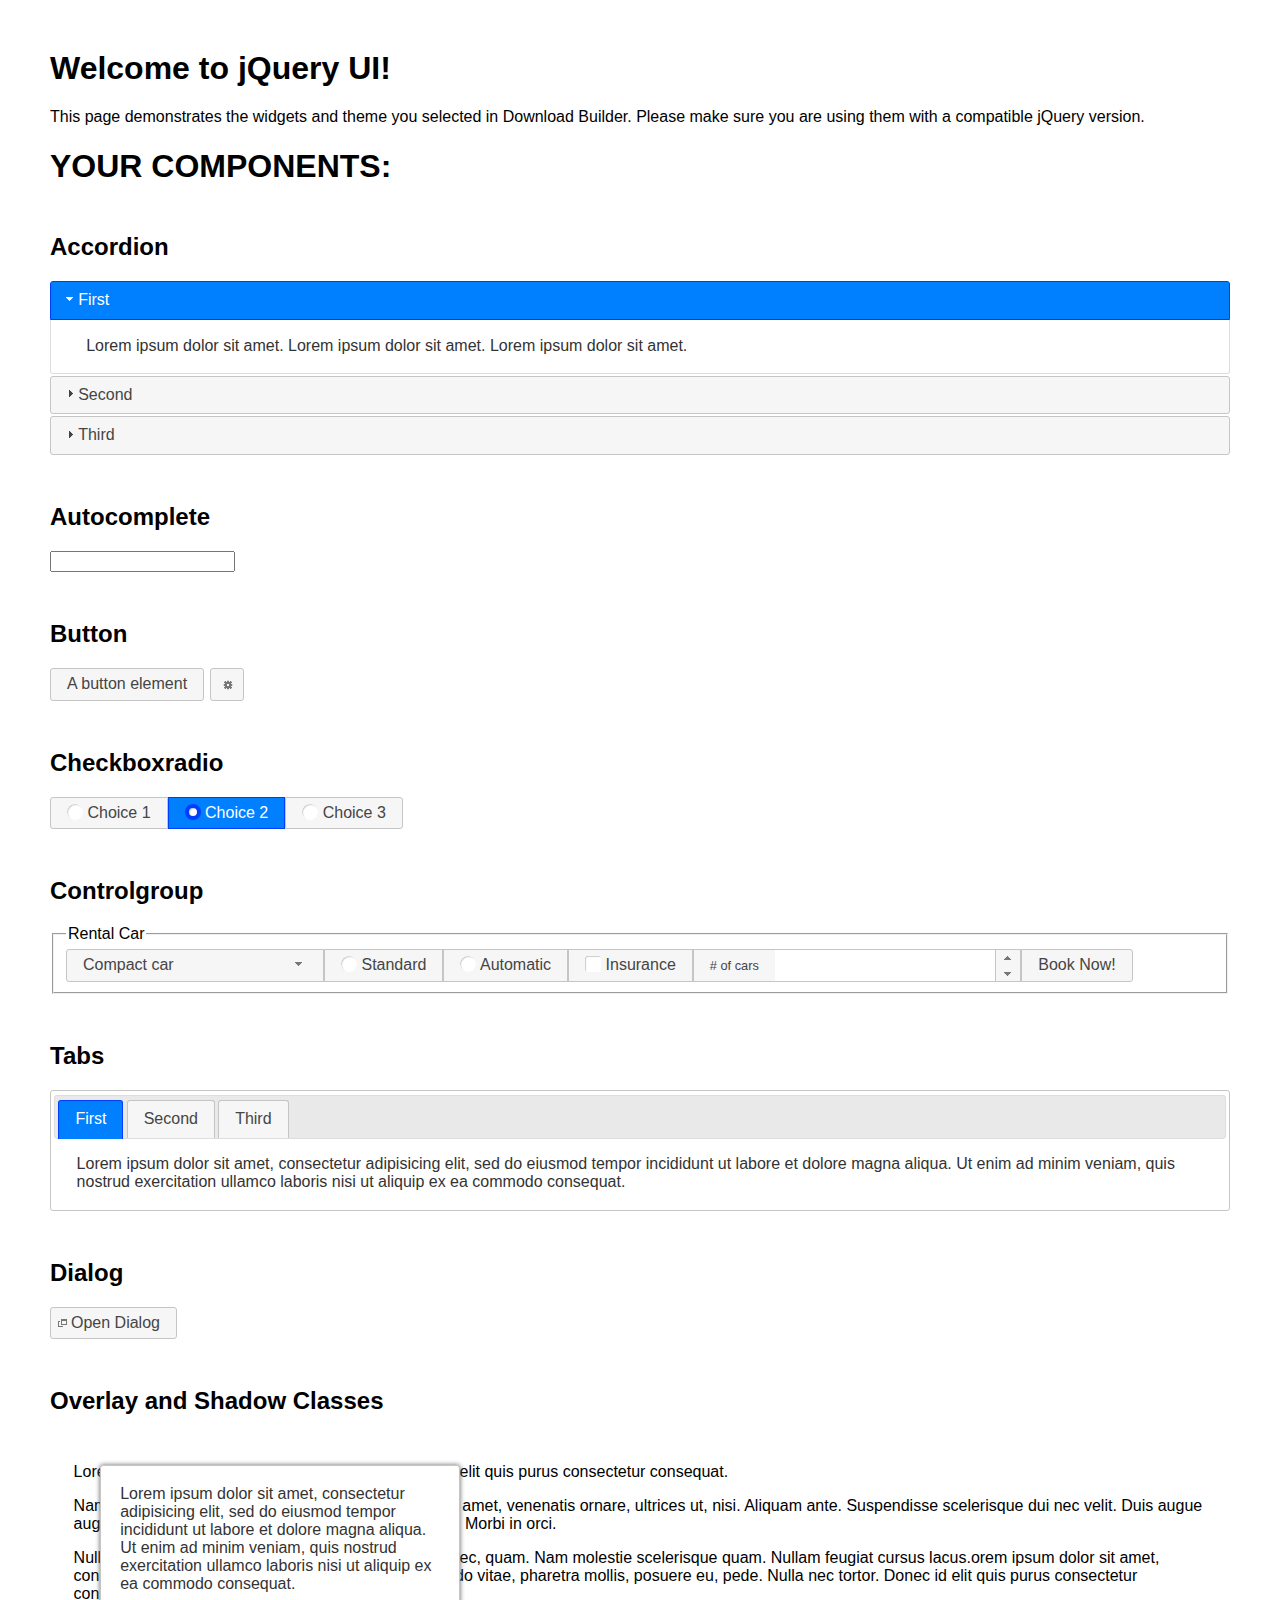
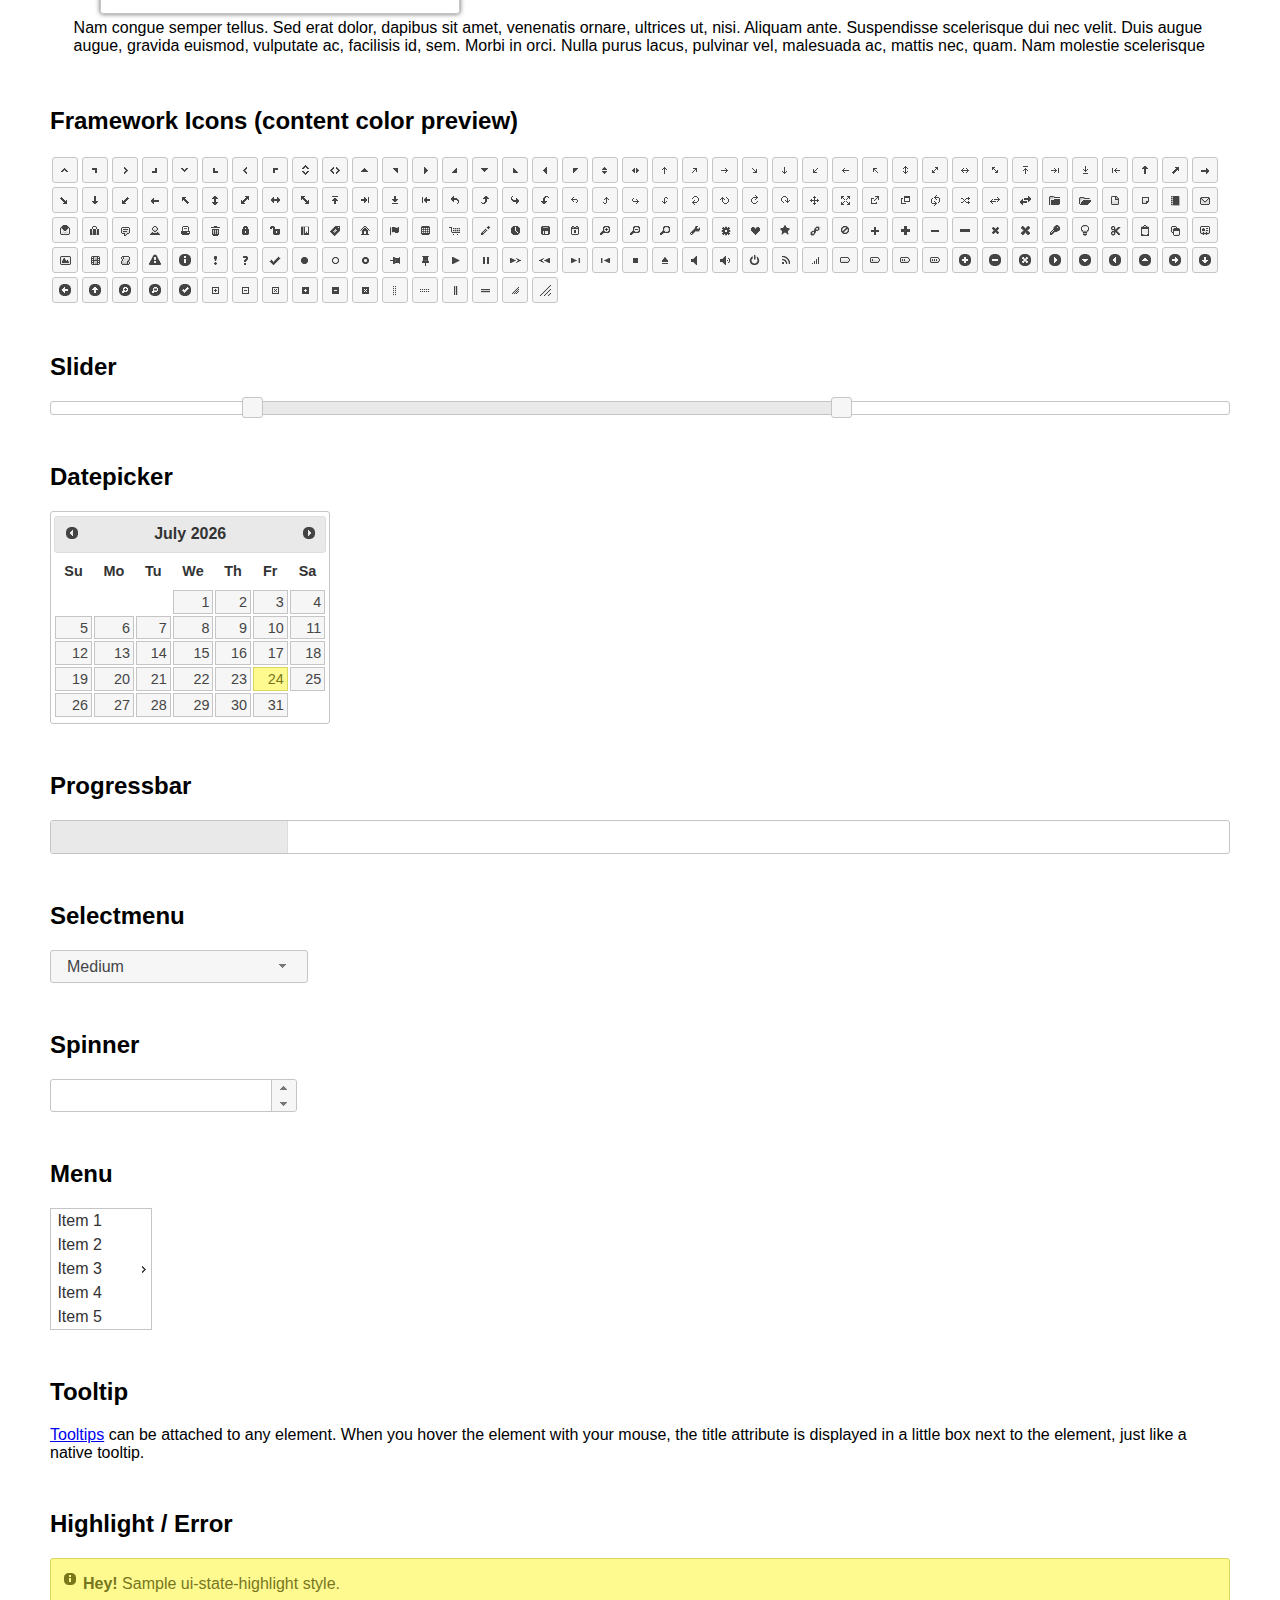
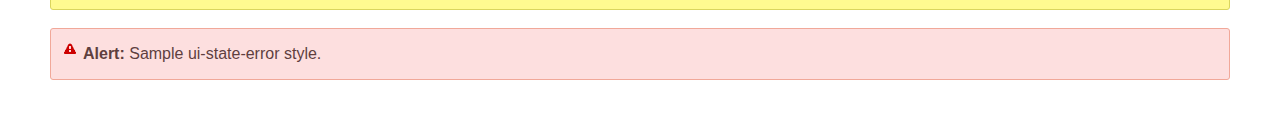
<file: jquery-ui-1.12.1/index.html>
<!doctype html>
<html lang="us">
<head>
	<meta charset="utf-8">
	<title>jQuery UI Example Page</title>
	<link href="jquery-ui.css" rel="stylesheet">
	<style>
	body{
		font-family: "Trebuchet MS", sans-serif;
		margin: 50px;
	}
	.demoHeaders {
		margin-top: 2em;
	}
	#dialog-link {
		padding: .4em 1em .4em 20px;
		text-decoration: none;
		position: relative;
	}
	#dialog-link span.ui-icon {
		margin: 0 5px 0 0;
		position: absolute;
		left: .2em;
		top: 50%;
		margin-top: -8px;
	}
	#icons {
		margin: 0;
		padding: 0;
	}
	#icons li {
		margin: 2px;
		position: relative;
		padding: 4px 0;
		cursor: pointer;
		float: left;
		list-style: none;
	}
	#icons span.ui-icon {
		float: left;
		margin: 0 4px;
	}
	.fakewindowcontain .ui-widget-overlay {
		position: absolute;
	}
	select {
		width: 200px;
	}
	</style>
</head>
<body>

<h1>Welcome to jQuery UI!</h1>

<div class="ui-widget">
	<p>This page demonstrates the widgets and theme you selected in Download Builder. Please make sure you are using them with a compatible jQuery version.</p>
</div>

<h1>YOUR COMPONENTS:</h1>


<!-- Accordion -->
<h2 class="demoHeaders">Accordion</h2>
<div id="accordion">
	<h3>First</h3>
	<div>Lorem ipsum dolor sit amet. Lorem ipsum dolor sit amet. Lorem ipsum dolor sit amet.</div>
	<h3>Second</h3>
	<div>Phasellus mattis tincidunt nibh.</div>
	<h3>Third</h3>
	<div>Nam dui erat, auctor a, dignissim quis.</div>
</div>



<!-- Autocomplete -->
<h2 class="demoHeaders">Autocomplete</h2>
<div>
	<input id="autocomplete" title="type &quot;a&quot;">
</div>



<!-- Button -->
<h2 class="demoHeaders">Button</h2>
<button id="button">A button element</button>
<button id="button-icon">An icon-only button</button>



<!-- Checkboxradio -->
<h2 class="demoHeaders">Checkboxradio</h2>
<form style="margin-top: 1em;">
	<div id="radioset">
		<input type="radio" id="radio1" name="radio"><label for="radio1">Choice 1</label>
		<input type="radio" id="radio2" name="radio" checked="checked"><label for="radio2">Choice 2</label>
		<input type="radio" id="radio3" name="radio"><label for="radio3">Choice 3</label>
	</div>
</form>



<!-- Controlgroup -->
<h2 class="demoHeaders">Controlgroup</h2>
<fieldset>
	<legend>Rental Car</legend>
	<div id="controlgroup">
		<select id="car-type">
			<option>Compact car</option>
			<option>Midsize car</option>
			<option>Full size car</option>
			<option>SUV</option>
			<option>Luxury</option>
			<option>Truck</option>
			<option>Van</option>
		</select>
		<label for="transmission-standard">Standard</label>
		<input type="radio" name="transmission" id="transmission-standard">
		<label for="transmission-automatic">Automatic</label>
		<input type="radio" name="transmission" id="transmission-automatic">
		<label for="insurance">Insurance</label>
		<input type="checkbox" name="insurance" id="insurance">
		<label for="horizontal-spinner" class="ui-controlgroup-label"># of cars</label>
		<input id="horizontal-spinner" class="ui-spinner-input">
		<button>Book Now!</button>
	</div>
</fieldset>



<!-- Tabs -->
<h2 class="demoHeaders">Tabs</h2>
<div id="tabs">
	<ul>
		<li><a href="#tabs-1">First</a></li>
		<li><a href="#tabs-2">Second</a></li>
		<li><a href="#tabs-3">Third</a></li>
	</ul>
	<div id="tabs-1">Lorem ipsum dolor sit amet, consectetur adipisicing elit, sed do eiusmod tempor incididunt ut labore et dolore magna aliqua. Ut enim ad minim veniam, quis nostrud exercitation ullamco laboris nisi ut aliquip ex ea commodo consequat.</div>
	<div id="tabs-2">Phasellus mattis tincidunt nibh. Cras orci urna, blandit id, pretium vel, aliquet ornare, felis. Maecenas scelerisque sem non nisl. Fusce sed lorem in enim dictum bibendum.</div>
	<div id="tabs-3">Nam dui erat, auctor a, dignissim quis, sollicitudin eu, felis. Pellentesque nisi urna, interdum eget, sagittis et, consequat vestibulum, lacus. Mauris porttitor ullamcorper augue.</div>
</div>



<h2 class="demoHeaders">Dialog</h2>
<p>
	<button id="dialog-link" class="ui-button ui-corner-all ui-widget">
		<span class="ui-icon ui-icon-newwin"></span>Open Dialog
	</button>
</p>

<h2 class="demoHeaders">Overlay and Shadow Classes</h2>
<div style="position: relative; width: 96%; height: 200px; padding:1% 2%; overflow:hidden;" class="fakewindowcontain">
	<p>Lorem ipsum dolor sit amet,  Nulla nec tortor. Donec id elit quis purus consectetur consequat. </p><p>Nam congue semper tellus. Sed erat dolor, dapibus sit amet, venenatis ornare, ultrices ut, nisi. Aliquam ante. Suspendisse scelerisque dui nec velit. Duis augue augue, gravida euismod, vulputate ac, facilisis id, sem. Morbi in orci. </p><p>Nulla purus lacus, pulvinar vel, malesuada ac, mattis nec, quam. Nam molestie scelerisque quam. Nullam feugiat cursus lacus.orem ipsum dolor sit amet, consectetur adipiscing elit. Donec libero risus, commodo vitae, pharetra mollis, posuere eu, pede. Nulla nec tortor. Donec id elit quis purus consectetur consequat. </p><p>Nam congue semper tellus. Sed erat dolor, dapibus sit amet, venenatis ornare, ultrices ut, nisi. Aliquam ante. Suspendisse scelerisque dui nec velit. Duis augue augue, gravida euismod, vulputate ac, facilisis id, sem. Morbi in orci. Nulla purus lacus, pulvinar vel, malesuada ac, mattis nec, quam. Nam molestie scelerisque quam. </p><p>Nullam feugiat cursus lacus.orem ipsum dolor sit amet, consectetur adipiscing elit. Donec libero risus, commodo vitae, pharetra mollis, posuere eu, pede. Nulla nec tortor. Donec id elit quis purus consectetur consequat. Nam congue semper tellus. Sed erat dolor, dapibus sit amet, venenatis ornare, ultrices ut, nisi. Aliquam ante. </p><p>Suspendisse scelerisque dui nec velit. Duis augue augue, gravida euismod, vulputate ac, facilisis id, sem. Morbi in orci. Nulla purus lacus, pulvinar vel, malesuada ac, mattis nec, quam. Nam molestie scelerisque quam. Nullam feugiat cursus lacus.orem ipsum dolor sit amet, consectetur adipiscing elit. Donec libero risus, commodo vitae, pharetra mollis, posuere eu, pede. Nulla nec tortor. Donec id elit quis purus consectetur consequat. Nam congue semper tellus. Sed erat dolor, dapibus sit amet, venenatis ornare, ultrices ut, nisi. </p>

	<!-- ui-dialog -->
	<div class="ui-widget-overlay ui-front"></div>
	<div style="position: absolute; width: 320px; left: 50px; top: 30px; padding: 1.2em" class="ui-widget ui-front ui-widget-content ui-corner-all ui-widget-shadow">
		Lorem ipsum dolor sit amet, consectetur adipisicing elit, sed do eiusmod tempor incididunt ut labore et dolore magna aliqua. Ut enim ad minim veniam, quis nostrud exercitation ullamco laboris nisi ut aliquip ex ea commodo consequat.
	</div>

</div>

<!-- ui-dialog -->
<div id="dialog" title="Dialog Title">
	<p>Lorem ipsum dolor sit amet, consectetur adipisicing elit, sed do eiusmod tempor incididunt ut labore et dolore magna aliqua. Ut enim ad minim veniam, quis nostrud exercitation ullamco laboris nisi ut aliquip ex ea commodo consequat.</p>
</div>



<h2 class="demoHeaders">Framework Icons (content color preview)</h2>
<ul id="icons" class="ui-widget ui-helper-clearfix">
	<li class="ui-state-default ui-corner-all" title=".ui-icon-caret-1-n"><span class="ui-icon ui-icon-caret-1-n"></span></li>
	<li class="ui-state-default ui-corner-all" title=".ui-icon-caret-1-ne"><span class="ui-icon ui-icon-caret-1-ne"></span></li>
	<li class="ui-state-default ui-corner-all" title=".ui-icon-caret-1-e"><span class="ui-icon ui-icon-caret-1-e"></span></li>
	<li class="ui-state-default ui-corner-all" title=".ui-icon-caret-1-se"><span class="ui-icon ui-icon-caret-1-se"></span></li>
	<li class="ui-state-default ui-corner-all" title=".ui-icon-caret-1-s"><span class="ui-icon ui-icon-caret-1-s"></span></li>
	<li class="ui-state-default ui-corner-all" title=".ui-icon-caret-1-sw"><span class="ui-icon ui-icon-caret-1-sw"></span></li>
	<li class="ui-state-default ui-corner-all" title=".ui-icon-caret-1-w"><span class="ui-icon ui-icon-caret-1-w"></span></li>
	<li class="ui-state-default ui-corner-all" title=".ui-icon-caret-1-nw"><span class="ui-icon ui-icon-caret-1-nw"></span></li>
	<li class="ui-state-default ui-corner-all" title=".ui-icon-caret-2-n-s"><span class="ui-icon ui-icon-caret-2-n-s"></span></li>
	<li class="ui-state-default ui-corner-all" title=".ui-icon-caret-2-e-w"><span class="ui-icon ui-icon-caret-2-e-w"></span></li>
	<li class="ui-state-default ui-corner-all" title=".ui-icon-triangle-1-n"><span class="ui-icon ui-icon-triangle-1-n"></span></li>
	<li class="ui-state-default ui-corner-all" title=".ui-icon-triangle-1-ne"><span class="ui-icon ui-icon-triangle-1-ne"></span></li>
	<li class="ui-state-default ui-corner-all" title=".ui-icon-triangle-1-e"><span class="ui-icon ui-icon-triangle-1-e"></span></li>
	<li class="ui-state-default ui-corner-all" title=".ui-icon-triangle-1-se"><span class="ui-icon ui-icon-triangle-1-se"></span></li>
	<li class="ui-state-default ui-corner-all" title=".ui-icon-triangle-1-s"><span class="ui-icon ui-icon-triangle-1-s"></span></li>
	<li class="ui-state-default ui-corner-all" title=".ui-icon-triangle-1-sw"><span class="ui-icon ui-icon-triangle-1-sw"></span></li>
	<li class="ui-state-default ui-corner-all" title=".ui-icon-triangle-1-w"><span class="ui-icon ui-icon-triangle-1-w"></span></li>
	<li class="ui-state-default ui-corner-all" title=".ui-icon-triangle-1-nw"><span class="ui-icon ui-icon-triangle-1-nw"></span></li>
	<li class="ui-state-default ui-corner-all" title=".ui-icon-triangle-2-n-s"><span class="ui-icon ui-icon-triangle-2-n-s"></span></li>
	<li class="ui-state-default ui-corner-all" title=".ui-icon-triangle-2-e-w"><span class="ui-icon ui-icon-triangle-2-e-w"></span></li>
	<li class="ui-state-default ui-corner-all" title=".ui-icon-arrow-1-n"><span class="ui-icon ui-icon-arrow-1-n"></span></li>
	<li class="ui-state-default ui-corner-all" title=".ui-icon-arrow-1-ne"><span class="ui-icon ui-icon-arrow-1-ne"></span></li>
	<li class="ui-state-default ui-corner-all" title=".ui-icon-arrow-1-e"><span class="ui-icon ui-icon-arrow-1-e"></span></li>
	<li class="ui-state-default ui-corner-all" title=".ui-icon-arrow-1-se"><span class="ui-icon ui-icon-arrow-1-se"></span></li>
	<li class="ui-state-default ui-corner-all" title=".ui-icon-arrow-1-s"><span class="ui-icon ui-icon-arrow-1-s"></span></li>
	<li class="ui-state-default ui-corner-all" title=".ui-icon-arrow-1-sw"><span class="ui-icon ui-icon-arrow-1-sw"></span></li>
	<li class="ui-state-default ui-corner-all" title=".ui-icon-arrow-1-w"><span class="ui-icon ui-icon-arrow-1-w"></span></li>
	<li class="ui-state-default ui-corner-all" title=".ui-icon-arrow-1-nw"><span class="ui-icon ui-icon-arrow-1-nw"></span></li>
	<li class="ui-state-default ui-corner-all" title=".ui-icon-arrow-2-n-s"><span class="ui-icon ui-icon-arrow-2-n-s"></span></li>
	<li class="ui-state-default ui-corner-all" title=".ui-icon-arrow-2-ne-sw"><span class="ui-icon ui-icon-arrow-2-ne-sw"></span></li>
	<li class="ui-state-default ui-corner-all" title=".ui-icon-arrow-2-e-w"><span class="ui-icon ui-icon-arrow-2-e-w"></span></li>
	<li class="ui-state-default ui-corner-all" title=".ui-icon-arrow-2-se-nw"><span class="ui-icon ui-icon-arrow-2-se-nw"></span></li>
	<li class="ui-state-default ui-corner-all" title=".ui-icon-arrowstop-1-n"><span class="ui-icon ui-icon-arrowstop-1-n"></span></li>
	<li class="ui-state-default ui-corner-all" title=".ui-icon-arrowstop-1-e"><span class="ui-icon ui-icon-arrowstop-1-e"></span></li>
	<li class="ui-state-default ui-corner-all" title=".ui-icon-arrowstop-1-s"><span class="ui-icon ui-icon-arrowstop-1-s"></span></li>
	<li class="ui-state-default ui-corner-all" title=".ui-icon-arrowstop-1-w"><span class="ui-icon ui-icon-arrowstop-1-w"></span></li>
	<li class="ui-state-default ui-corner-all" title=".ui-icon-arrowthick-1-n"><span class="ui-icon ui-icon-arrowthick-1-n"></span></li>
	<li class="ui-state-default ui-corner-all" title=".ui-icon-arrowthick-1-ne"><span class="ui-icon ui-icon-arrowthick-1-ne"></span></li>
	<li class="ui-state-default ui-corner-all" title=".ui-icon-arrowthick-1-e"><span class="ui-icon ui-icon-arrowthick-1-e"></span></li>
	<li class="ui-state-default ui-corner-all" title=".ui-icon-arrowthick-1-se"><span class="ui-icon ui-icon-arrowthick-1-se"></span></li>
	<li class="ui-state-default ui-corner-all" title=".ui-icon-arrowthick-1-s"><span class="ui-icon ui-icon-arrowthick-1-s"></span></li>
	<li class="ui-state-default ui-corner-all" title=".ui-icon-arrowthick-1-sw"><span class="ui-icon ui-icon-arrowthick-1-sw"></span></li>
	<li class="ui-state-default ui-corner-all" title=".ui-icon-arrowthick-1-w"><span class="ui-icon ui-icon-arrowthick-1-w"></span></li>
	<li class="ui-state-default ui-corner-all" title=".ui-icon-arrowthick-1-nw"><span class="ui-icon ui-icon-arrowthick-1-nw"></span></li>
	<li class="ui-state-default ui-corner-all" title=".ui-icon-arrowthick-2-n-s"><span class="ui-icon ui-icon-arrowthick-2-n-s"></span></li>
	<li class="ui-state-default ui-corner-all" title=".ui-icon-arrowthick-2-ne-sw"><span class="ui-icon ui-icon-arrowthick-2-ne-sw"></span></li>
	<li class="ui-state-default ui-corner-all" title=".ui-icon-arrowthick-2-e-w"><span class="ui-icon ui-icon-arrowthick-2-e-w"></span></li>
	<li class="ui-state-default ui-corner-all" title=".ui-icon-arrowthick-2-se-nw"><span class="ui-icon ui-icon-arrowthick-2-se-nw"></span></li>
	<li class="ui-state-default ui-corner-all" title=".ui-icon-arrowthickstop-1-n"><span class="ui-icon ui-icon-arrowthickstop-1-n"></span></li>
	<li class="ui-state-default ui-corner-all" title=".ui-icon-arrowthickstop-1-e"><span class="ui-icon ui-icon-arrowthickstop-1-e"></span></li>
	<li class="ui-state-default ui-corner-all" title=".ui-icon-arrowthickstop-1-s"><span class="ui-icon ui-icon-arrowthickstop-1-s"></span></li>
	<li class="ui-state-default ui-corner-all" title=".ui-icon-arrowthickstop-1-w"><span class="ui-icon ui-icon-arrowthickstop-1-w"></span></li>
	<li class="ui-state-default ui-corner-all" title=".ui-icon-arrowreturnthick-1-w"><span class="ui-icon ui-icon-arrowreturnthick-1-w"></span></li>
	<li class="ui-state-default ui-corner-all" title=".ui-icon-arrowreturnthick-1-n"><span class="ui-icon ui-icon-arrowreturnthick-1-n"></span></li>
	<li class="ui-state-default ui-corner-all" title=".ui-icon-arrowreturnthick-1-e"><span class="ui-icon ui-icon-arrowreturnthick-1-e"></span></li>
	<li class="ui-state-default ui-corner-all" title=".ui-icon-arrowreturnthick-1-s"><span class="ui-icon ui-icon-arrowreturnthick-1-s"></span></li>
	<li class="ui-state-default ui-corner-all" title=".ui-icon-arrowreturn-1-w"><span class="ui-icon ui-icon-arrowreturn-1-w"></span></li>
	<li class="ui-state-default ui-corner-all" title=".ui-icon-arrowreturn-1-n"><span class="ui-icon ui-icon-arrowreturn-1-n"></span></li>
	<li class="ui-state-default ui-corner-all" title=".ui-icon-arrowreturn-1-e"><span class="ui-icon ui-icon-arrowreturn-1-e"></span></li>
	<li class="ui-state-default ui-corner-all" title=".ui-icon-arrowreturn-1-s"><span class="ui-icon ui-icon-arrowreturn-1-s"></span></li>
	<li class="ui-state-default ui-corner-all" title=".ui-icon-arrowrefresh-1-w"><span class="ui-icon ui-icon-arrowrefresh-1-w"></span></li>
	<li class="ui-state-default ui-corner-all" title=".ui-icon-arrowrefresh-1-n"><span class="ui-icon ui-icon-arrowrefresh-1-n"></span></li>
	<li class="ui-state-default ui-corner-all" title=".ui-icon-arrowrefresh-1-e"><span class="ui-icon ui-icon-arrowrefresh-1-e"></span></li>
	<li class="ui-state-default ui-corner-all" title=".ui-icon-arrowrefresh-1-s"><span class="ui-icon ui-icon-arrowrefresh-1-s"></span></li>
	<li class="ui-state-default ui-corner-all" title=".ui-icon-arrow-4"><span class="ui-icon ui-icon-arrow-4"></span></li>
	<li class="ui-state-default ui-corner-all" title=".ui-icon-arrow-4-diag"><span class="ui-icon ui-icon-arrow-4-diag"></span></li>
	<li class="ui-state-default ui-corner-all" title=".ui-icon-extlink"><span class="ui-icon ui-icon-extlink"></span></li>
	<li class="ui-state-default ui-corner-all" title=".ui-icon-newwin"><span class="ui-icon ui-icon-newwin"></span></li>
	<li class="ui-state-default ui-corner-all" title=".ui-icon-refresh"><span class="ui-icon ui-icon-refresh"></span></li>
	<li class="ui-state-default ui-corner-all" title=".ui-icon-shuffle"><span class="ui-icon ui-icon-shuffle"></span></li>
	<li class="ui-state-default ui-corner-all" title=".ui-icon-transfer-e-w"><span class="ui-icon ui-icon-transfer-e-w"></span></li>
	<li class="ui-state-default ui-corner-all" title=".ui-icon-transferthick-e-w"><span class="ui-icon ui-icon-transferthick-e-w"></span></li>
	<li class="ui-state-default ui-corner-all" title=".ui-icon-folder-collapsed"><span class="ui-icon ui-icon-folder-collapsed"></span></li>
	<li class="ui-state-default ui-corner-all" title=".ui-icon-folder-open"><span class="ui-icon ui-icon-folder-open"></span></li>
	<li class="ui-state-default ui-corner-all" title=".ui-icon-document"><span class="ui-icon ui-icon-document"></span></li>
	<li class="ui-state-default ui-corner-all" title=".ui-icon-document-b"><span class="ui-icon ui-icon-document-b"></span></li>
	<li class="ui-state-default ui-corner-all" title=".ui-icon-note"><span class="ui-icon ui-icon-note"></span></li>
	<li class="ui-state-default ui-corner-all" title=".ui-icon-mail-closed"><span class="ui-icon ui-icon-mail-closed"></span></li>
	<li class="ui-state-default ui-corner-all" title=".ui-icon-mail-open"><span class="ui-icon ui-icon-mail-open"></span></li>
	<li class="ui-state-default ui-corner-all" title=".ui-icon-suitcase"><span class="ui-icon ui-icon-suitcase"></span></li>
	<li class="ui-state-default ui-corner-all" title=".ui-icon-comment"><span class="ui-icon ui-icon-comment"></span></li>
	<li class="ui-state-default ui-corner-all" title=".ui-icon-person"><span class="ui-icon ui-icon-person"></span></li>
	<li class="ui-state-default ui-corner-all" title=".ui-icon-print"><span class="ui-icon ui-icon-print"></span></li>
	<li class="ui-state-default ui-corner-all" title=".ui-icon-trash"><span class="ui-icon ui-icon-trash"></span></li>
	<li class="ui-state-default ui-corner-all" title=".ui-icon-locked"><span class="ui-icon ui-icon-locked"></span></li>
	<li class="ui-state-default ui-corner-all" title=".ui-icon-unlocked"><span class="ui-icon ui-icon-unlocked"></span></li>
	<li class="ui-state-default ui-corner-all" title=".ui-icon-bookmark"><span class="ui-icon ui-icon-bookmark"></span></li>
	<li class="ui-state-default ui-corner-all" title=".ui-icon-tag"><span class="ui-icon ui-icon-tag"></span></li>
	<li class="ui-state-default ui-corner-all" title=".ui-icon-home"><span class="ui-icon ui-icon-home"></span></li>
	<li class="ui-state-default ui-corner-all" title=".ui-icon-flag"><span class="ui-icon ui-icon-flag"></span></li>
	<li class="ui-state-default ui-corner-all" title=".ui-icon-calculator"><span class="ui-icon ui-icon-calculator"></span></li>
	<li class="ui-state-default ui-corner-all" title=".ui-icon-cart"><span class="ui-icon ui-icon-cart"></span></li>
	<li class="ui-state-default ui-corner-all" title=".ui-icon-pencil"><span class="ui-icon ui-icon-pencil"></span></li>
	<li class="ui-state-default ui-corner-all" title=".ui-icon-clock"><span class="ui-icon ui-icon-clock"></span></li>
	<li class="ui-state-default ui-corner-all" title=".ui-icon-disk"><span class="ui-icon ui-icon-disk"></span></li>
	<li class="ui-state-default ui-corner-all" title=".ui-icon-calendar"><span class="ui-icon ui-icon-calendar"></span></li>
	<li class="ui-state-default ui-corner-all" title=".ui-icon-zoomin"><span class="ui-icon ui-icon-zoomin"></span></li>
	<li class="ui-state-default ui-corner-all" title=".ui-icon-zoomout"><span class="ui-icon ui-icon-zoomout"></span></li>
	<li class="ui-state-default ui-corner-all" title=".ui-icon-search"><span class="ui-icon ui-icon-search"></span></li>
	<li class="ui-state-default ui-corner-all" title=".ui-icon-wrench"><span class="ui-icon ui-icon-wrench"></span></li>
	<li class="ui-state-default ui-corner-all" title=".ui-icon-gear"><span class="ui-icon ui-icon-gear"></span></li>
	<li class="ui-state-default ui-corner-all" title=".ui-icon-heart"><span class="ui-icon ui-icon-heart"></span></li>
	<li class="ui-state-default ui-corner-all" title=".ui-icon-star"><span class="ui-icon ui-icon-star"></span></li>
	<li class="ui-state-default ui-corner-all" title=".ui-icon-link"><span class="ui-icon ui-icon-link"></span></li>
	<li class="ui-state-default ui-corner-all" title=".ui-icon-cancel"><span class="ui-icon ui-icon-cancel"></span></li>
	<li class="ui-state-default ui-corner-all" title=".ui-icon-plus"><span class="ui-icon ui-icon-plus"></span></li>
	<li class="ui-state-default ui-corner-all" title=".ui-icon-plusthick"><span class="ui-icon ui-icon-plusthick"></span></li>
	<li class="ui-state-default ui-corner-all" title=".ui-icon-minus"><span class="ui-icon ui-icon-minus"></span></li>
	<li class="ui-state-default ui-corner-all" title=".ui-icon-minusthick"><span class="ui-icon ui-icon-minusthick"></span></li>
	<li class="ui-state-default ui-corner-all" title=".ui-icon-close"><span class="ui-icon ui-icon-close"></span></li>
	<li class="ui-state-default ui-corner-all" title=".ui-icon-closethick"><span class="ui-icon ui-icon-closethick"></span></li>
	<li class="ui-state-default ui-corner-all" title=".ui-icon-key"><span class="ui-icon ui-icon-key"></span></li>
	<li class="ui-state-default ui-corner-all" title=".ui-icon-lightbulb"><span class="ui-icon ui-icon-lightbulb"></span></li>
	<li class="ui-state-default ui-corner-all" title=".ui-icon-scissors"><span class="ui-icon ui-icon-scissors"></span></li>
	<li class="ui-state-default ui-corner-all" title=".ui-icon-clipboard"><span class="ui-icon ui-icon-clipboard"></span></li>
	<li class="ui-state-default ui-corner-all" title=".ui-icon-copy"><span class="ui-icon ui-icon-copy"></span></li>
	<li class="ui-state-default ui-corner-all" title=".ui-icon-contact"><span class="ui-icon ui-icon-contact"></span></li>
	<li class="ui-state-default ui-corner-all" title=".ui-icon-image"><span class="ui-icon ui-icon-image"></span></li>
	<li class="ui-state-default ui-corner-all" title=".ui-icon-video"><span class="ui-icon ui-icon-video"></span></li>
	<li class="ui-state-default ui-corner-all" title=".ui-icon-script"><span class="ui-icon ui-icon-script"></span></li>
	<li class="ui-state-default ui-corner-all" title=".ui-icon-alert"><span class="ui-icon ui-icon-alert"></span></li>
	<li class="ui-state-default ui-corner-all" title=".ui-icon-info"><span class="ui-icon ui-icon-info"></span></li>
	<li class="ui-state-default ui-corner-all" title=".ui-icon-notice"><span class="ui-icon ui-icon-notice"></span></li>
	<li class="ui-state-default ui-corner-all" title=".ui-icon-help"><span class="ui-icon ui-icon-help"></span></li>
	<li class="ui-state-default ui-corner-all" title=".ui-icon-check"><span class="ui-icon ui-icon-check"></span></li>
	<li class="ui-state-default ui-corner-all" title=".ui-icon-bullet"><span class="ui-icon ui-icon-bullet"></span></li>
	<li class="ui-state-default ui-corner-all" title=".ui-icon-radio-off"><span class="ui-icon ui-icon-radio-off"></span></li>
	<li class="ui-state-default ui-corner-all" title=".ui-icon-radio-on"><span class="ui-icon ui-icon-radio-on"></span></li>
	<li class="ui-state-default ui-corner-all" title=".ui-icon-pin-w"><span class="ui-icon ui-icon-pin-w"></span></li>
	<li class="ui-state-default ui-corner-all" title=".ui-icon-pin-s"><span class="ui-icon ui-icon-pin-s"></span></li>
	<li class="ui-state-default ui-corner-all" title=".ui-icon-play"><span class="ui-icon ui-icon-play"></span></li>
	<li class="ui-state-default ui-corner-all" title=".ui-icon-pause"><span class="ui-icon ui-icon-pause"></span></li>
	<li class="ui-state-default ui-corner-all" title=".ui-icon-seek-next"><span class="ui-icon ui-icon-seek-next"></span></li>
	<li class="ui-state-default ui-corner-all" title=".ui-icon-seek-prev"><span class="ui-icon ui-icon-seek-prev"></span></li>
	<li class="ui-state-default ui-corner-all" title=".ui-icon-seek-end"><span class="ui-icon ui-icon-seek-end"></span></li>
	<li class="ui-state-default ui-corner-all" title=".ui-icon-seek-first"><span class="ui-icon ui-icon-seek-first"></span></li>
	<li class="ui-state-default ui-corner-all" title=".ui-icon-stop"><span class="ui-icon ui-icon-stop"></span></li>
	<li class="ui-state-default ui-corner-all" title=".ui-icon-eject"><span class="ui-icon ui-icon-eject"></span></li>
	<li class="ui-state-default ui-corner-all" title=".ui-icon-volume-off"><span class="ui-icon ui-icon-volume-off"></span></li>
	<li class="ui-state-default ui-corner-all" title=".ui-icon-volume-on"><span class="ui-icon ui-icon-volume-on"></span></li>
	<li class="ui-state-default ui-corner-all" title=".ui-icon-power"><span class="ui-icon ui-icon-power"></span></li>
	<li class="ui-state-default ui-corner-all" title=".ui-icon-signal-diag"><span class="ui-icon ui-icon-signal-diag"></span></li>
	<li class="ui-state-default ui-corner-all" title=".ui-icon-signal"><span class="ui-icon ui-icon-signal"></span></li>
	<li class="ui-state-default ui-corner-all" title=".ui-icon-battery-0"><span class="ui-icon ui-icon-battery-0"></span></li>
	<li class="ui-state-default ui-corner-all" title=".ui-icon-battery-1"><span class="ui-icon ui-icon-battery-1"></span></li>
	<li class="ui-state-default ui-corner-all" title=".ui-icon-battery-2"><span class="ui-icon ui-icon-battery-2"></span></li>
	<li class="ui-state-default ui-corner-all" title=".ui-icon-battery-3"><span class="ui-icon ui-icon-battery-3"></span></li>
	<li class="ui-state-default ui-corner-all" title=".ui-icon-circle-plus"><span class="ui-icon ui-icon-circle-plus"></span></li>
	<li class="ui-state-default ui-corner-all" title=".ui-icon-circle-minus"><span class="ui-icon ui-icon-circle-minus"></span></li>
	<li class="ui-state-default ui-corner-all" title=".ui-icon-circle-close"><span class="ui-icon ui-icon-circle-close"></span></li>
	<li class="ui-state-default ui-corner-all" title=".ui-icon-circle-triangle-e"><span class="ui-icon ui-icon-circle-triangle-e"></span></li>
	<li class="ui-state-default ui-corner-all" title=".ui-icon-circle-triangle-s"><span class="ui-icon ui-icon-circle-triangle-s"></span></li>
	<li class="ui-state-default ui-corner-all" title=".ui-icon-circle-triangle-w"><span class="ui-icon ui-icon-circle-triangle-w"></span></li>
	<li class="ui-state-default ui-corner-all" title=".ui-icon-circle-triangle-n"><span class="ui-icon ui-icon-circle-triangle-n"></span></li>
	<li class="ui-state-default ui-corner-all" title=".ui-icon-circle-arrow-e"><span class="ui-icon ui-icon-circle-arrow-e"></span></li>
	<li class="ui-state-default ui-corner-all" title=".ui-icon-circle-arrow-s"><span class="ui-icon ui-icon-circle-arrow-s"></span></li>
	<li class="ui-state-default ui-corner-all" title=".ui-icon-circle-arrow-w"><span class="ui-icon ui-icon-circle-arrow-w"></span></li>
	<li class="ui-state-default ui-corner-all" title=".ui-icon-circle-arrow-n"><span class="ui-icon ui-icon-circle-arrow-n"></span></li>
	<li class="ui-state-default ui-corner-all" title=".ui-icon-circle-zoomin"><span class="ui-icon ui-icon-circle-zoomin"></span></li>
	<li class="ui-state-default ui-corner-all" title=".ui-icon-circle-zoomout"><span class="ui-icon ui-icon-circle-zoomout"></span></li>
	<li class="ui-state-default ui-corner-all" title=".ui-icon-circle-check"><span class="ui-icon ui-icon-circle-check"></span></li>
	<li class="ui-state-default ui-corner-all" title=".ui-icon-circlesmall-plus"><span class="ui-icon ui-icon-circlesmall-plus"></span></li>
	<li class="ui-state-default ui-corner-all" title=".ui-icon-circlesmall-minus"><span class="ui-icon ui-icon-circlesmall-minus"></span></li>
	<li class="ui-state-default ui-corner-all" title=".ui-icon-circlesmall-close"><span class="ui-icon ui-icon-circlesmall-close"></span></li>
	<li class="ui-state-default ui-corner-all" title=".ui-icon-squaresmall-plus"><span class="ui-icon ui-icon-squaresmall-plus"></span></li>
	<li class="ui-state-default ui-corner-all" title=".ui-icon-squaresmall-minus"><span class="ui-icon ui-icon-squaresmall-minus"></span></li>
	<li class="ui-state-default ui-corner-all" title=".ui-icon-squaresmall-close"><span class="ui-icon ui-icon-squaresmall-close"></span></li>
	<li class="ui-state-default ui-corner-all" title=".ui-icon-grip-dotted-vertical"><span class="ui-icon ui-icon-grip-dotted-vertical"></span></li>
	<li class="ui-state-default ui-corner-all" title=".ui-icon-grip-dotted-horizontal"><span class="ui-icon ui-icon-grip-dotted-horizontal"></span></li>
	<li class="ui-state-default ui-corner-all" title=".ui-icon-grip-solid-vertical"><span class="ui-icon ui-icon-grip-solid-vertical"></span></li>
	<li class="ui-state-default ui-corner-all" title=".ui-icon-grip-solid-horizontal"><span class="ui-icon ui-icon-grip-solid-horizontal"></span></li>
	<li class="ui-state-default ui-corner-all" title=".ui-icon-gripsmall-diagonal-se"><span class="ui-icon ui-icon-gripsmall-diagonal-se"></span></li>
	<li class="ui-state-default ui-corner-all" title=".ui-icon-grip-diagonal-se"><span class="ui-icon ui-icon-grip-diagonal-se"></span></li>
</ul>


<!-- Slider -->
<h2 class="demoHeaders">Slider</h2>
<div id="slider"></div>



<!-- Datepicker -->
<h2 class="demoHeaders">Datepicker</h2>
<div id="datepicker"></div>



<!-- Progressbar -->
<h2 class="demoHeaders">Progressbar</h2>
<div id="progressbar"></div>



<!-- Progressbar -->
<h2 class="demoHeaders">Selectmenu</h2>
<select id="selectmenu">
	<option>Slower</option>
	<option>Slow</option>
	<option selected="selected">Medium</option>
	<option>Fast</option>
	<option>Faster</option>
</select>



<!-- Spinner -->
<h2 class="demoHeaders">Spinner</h2>
<input id="spinner">



<!-- Menu -->
<h2 class="demoHeaders">Menu</h2>
<ul style="width:100px;" id="menu">
	<li><div>Item 1</div></li>
	<li><div>Item 2</div></li>
	<li><div>Item 3</div>
		<ul>
			<li><div>Item 3-1</div></li>
			<li><div>Item 3-2</div></li>
			<li><div>Item 3-3</div></li>
			<li><div>Item 3-4</div></li>
			<li><div>Item 3-5</div></li>
		</ul>
	</li>
	<li><div>Item 4</div></li>
	<li><div>Item 5</div></li>
</ul>



<!-- Tooltip -->
<h2 class="demoHeaders">Tooltip</h2>
<p id="tooltip">
	<a href="#" title="That&apos;s what this widget is">Tooltips</a> can be attached to any element. When you hover
the element with your mouse, the title attribute is displayed in a little box next to the element, just like a native tooltip.
</p>


<!-- Highlight / Error -->
<h2 class="demoHeaders">Highlight / Error</h2>
<div class="ui-widget">
	<div class="ui-state-highlight ui-corner-all" style="margin-top: 20px; padding: 0 .7em;">
		<p><span class="ui-icon ui-icon-info" style="float: left; margin-right: .3em;"></span>
		<strong>Hey!</strong> Sample ui-state-highlight style.</p>
	</div>
</div>
<br>
<div class="ui-widget">
	<div class="ui-state-error ui-corner-all" style="padding: 0 .7em;">
		<p><span class="ui-icon ui-icon-alert" style="float: left; margin-right: .3em;"></span>
		<strong>Alert:</strong> Sample ui-state-error style.</p>
	</div>
</div>

<script src="external/jquery/jquery.js"></script>
<script src="jquery-ui.js"></script>
<script>

$( "#accordion" ).accordion();



var availableTags = [
	"ActionScript",
	"AppleScript",
	"Asp",
	"BASIC",
	"C",
	"C++",
	"Clojure",
	"COBOL",
	"ColdFusion",
	"Erlang",
	"Fortran",
	"Groovy",
	"Haskell",
	"Java",
	"JavaScript",
	"Lisp",
	"Perl",
	"PHP",
	"Python",
	"Ruby",
	"Scala",
	"Scheme"
];
$( "#autocomplete" ).autocomplete({
	source: availableTags
});



$( "#button" ).button();
$( "#button-icon" ).button({
	icon: "ui-icon-gear",
	showLabel: false
});



$( "#radioset" ).buttonset();



$( "#controlgroup" ).controlgroup();



$( "#tabs" ).tabs();



$( "#dialog" ).dialog({
	autoOpen: false,
	width: 400,
	buttons: [
		{
			text: "Ok",
			click: function() {
				$( this ).dialog( "close" );
			}
		},
		{
			text: "Cancel",
			click: function() {
				$( this ).dialog( "close" );
			}
		}
	]
});

// Link to open the dialog
$( "#dialog-link" ).click(function( event ) {
	$( "#dialog" ).dialog( "open" );
	event.preventDefault();
});



$( "#datepicker" ).datepicker({
	inline: true
});



$( "#slider" ).slider({
	range: true,
	values: [ 17, 67 ]
});



$( "#progressbar" ).progressbar({
	value: 20
});



$( "#spinner" ).spinner();



$( "#menu" ).menu();



$( "#tooltip" ).tooltip();



$( "#selectmenu" ).selectmenu();


// Hover states on the static widgets
$( "#dialog-link, #icons li" ).hover(
	function() {
		$( this ).addClass( "ui-state-hover" );
	},
	function() {
		$( this ).removeClass( "ui-state-hover" );
	}
);
</script>
</body>
</html>
</file>
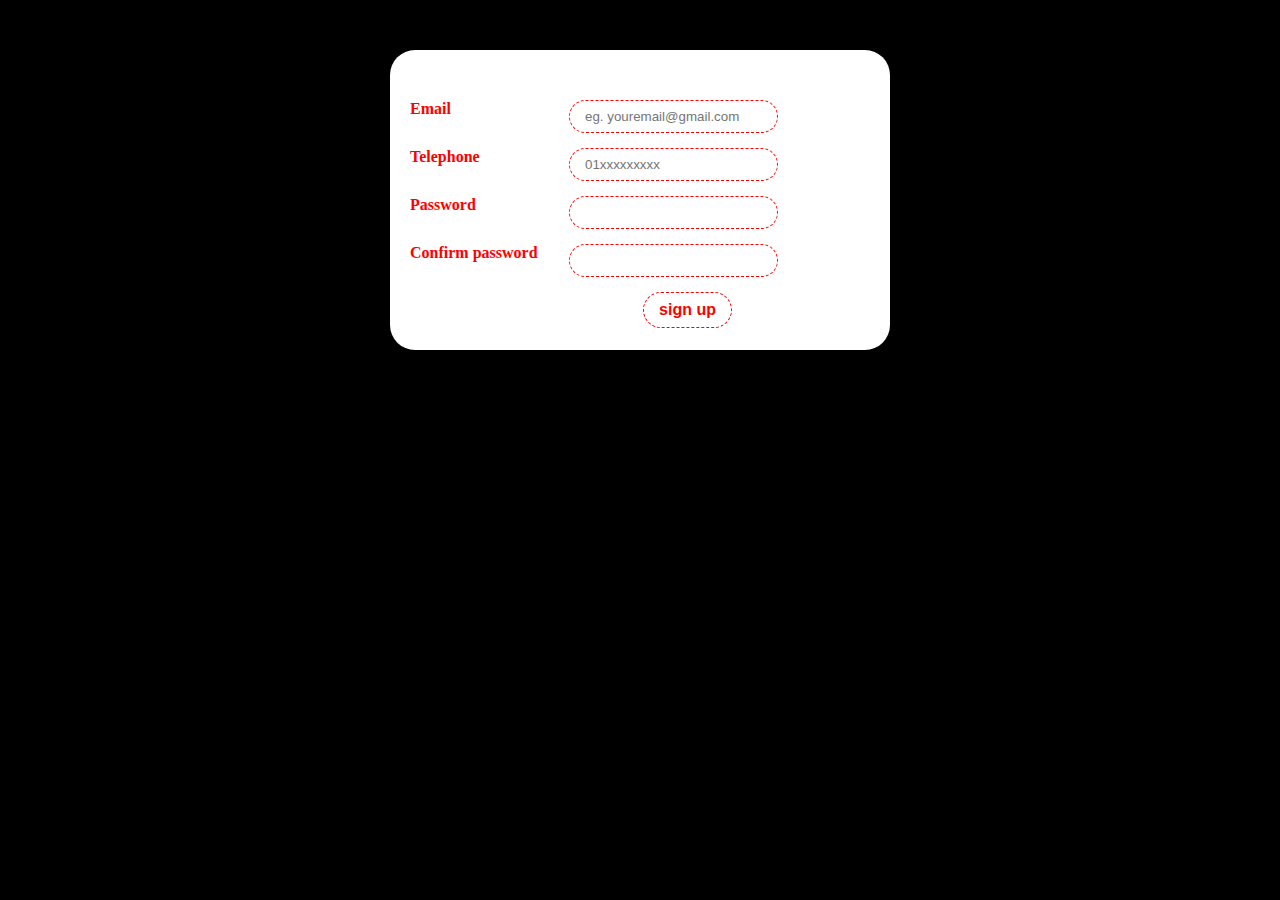
<file: jqueryform.html>
<!DOCTYPE html>
<html lang="en">
<head>
    <meta charset="UTF-8">
    <meta name="viewport" content="width=device-width, initial-scale=1.0">
    <title>jquery</title>
    <script src="https://code.jquery.com/jquery-2.2.0.js" integrity="sha256-oYqpLeqZe9cetUDV+TFiBZHp3uJ+X4F5eLs4W6uSTSE=" crossorigin="anonymous"></script>
    <script src="jquery-ui-1.12.1/jquery-ui.js"></script>
    <link href="jquery-ui-1.12.1/jquery-ui.css" rel="stylesheet">
    
    <style>
        body{background-color: #000;}
        form{
            overflow: hidden;
            width:500px;height:300px;
            margin:50px auto;
            background-color:#fff;
            color:#f00;
            font-weight: bold;
            border-radius:25px;
            
        }
        .form-element:first-of-type{
            margin-top:30px;
        }
        input{
            border-radius:20px;
            margin-bottom:10px;
            border:1px solid #CCC;
            padding:8px 15px;
            float:right;
            margin-right:20%;
            border:1px dashed #f00;
        }
        input[type="submit"]
        {
            background-color:#fff;
            color:#f00;
            text-align: center;
            margin:0 30%;
            font-size: 16px;
            font-weight: bold;
        }
        .form-element{padding:20px 20px 10px 20px}
        #successMessage{color:#080}
        #errorMessage{color:#f00}
    </style>
</head>
<body>
    <div id="successMessage" style="display:none">Congratulation</div>
    <div id="errorMessage"></div>
    <form>
        <div class="form-element">
            <label for="email">Email</label>
            <input type="email" id="email"placeholder="eg. youremail@gmail.com">
        </div>
        <div class="form-element">
            <label for="phone">Telephone</label>
            <input type="text" id="phone"placeholder="01xxxxxxxxx">
        </div>
        <div class="form-element">
            <label for="password">Password</label>
            <input type="password" id="password">
        </div>
        <div class="form-element">
            <label for="passwordConfirm">Confirm password</label>
            <input type="password" id="passwordConfirm">
        </div>
        <div class="form-element">
            <input type="submit" id="submitButton" value="sign up">
        </div>
    </form>

    <script>
        function isEmail(email){
            var regex = /^([a-zA-Z0-9_.+-])+\@(([a-zA-Z0-9-])+\.)+([a-zA-z0-9]{2,4})+$/;
            regex.test(email);
        }
        $("#submitButton").click(function(e){
        var errorMessage="";
        var fieldmissing = "";
        if($("#email").val() =="")
        {
            fieldmissing+="<br>Email";
        }
        if($("#phone").val() =="")
        {
            fieldmissing+="<br>Telephone";
        }
        if($("#password").val() =="")
        {
            fieldmissing+="<br>password";
        }
        if($("#passwordConfirm").val() =="")
        {
            fieldmissing+="<br>password Confirm";
        }

        if(fieldmissing!="")
        {
            errorMessage+="<p>The following field(s) are missing:"+ fieldmissing;
        }
        if(isEmail($("#email").val())==false){
            errorMessage+="<p>Your email address is not valid</p>";
        }
        if($.isNumeric($("#phone").val())==false)
        {
            errorMessage+="<p>Your phone number is not numeric</p>";
        }
        if($("#password").val()!= $("#passwordConfirm").val())
        {
            errorMessage+="<p>Your passwords don't match</p>";
        }
        if(errorMessage!=""){
            e.preventDefault();
            $("#errorMessage").html(errorMessage);
            $("errorMessage").show();
        }
        else{
            e.preventDefault();
            alert("Congrats");
            $("#errorMessage").hide();
        }
    });
    </script>
</body>
</html>
</file>
